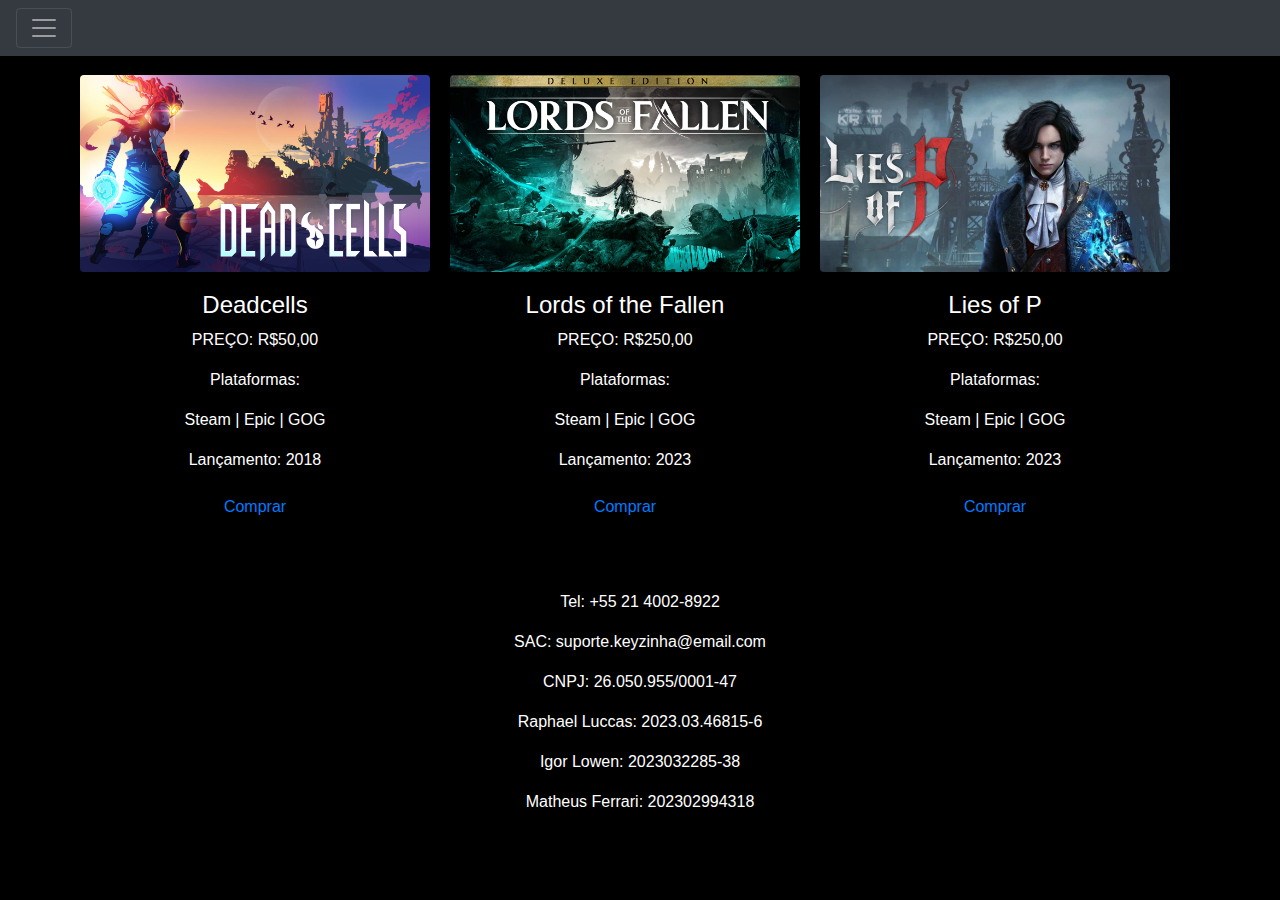
<file: source/index.html>
<!DOCTYPE html>
<html lang="en">
<head>
  <title>Página Principal</title>
  <meta charset="utf-8">
  <meta name="viewport" content="width=device-width, initial-scale=1">
  <link rel="stylesheet" href="https://cdn.jsdelivr.net/npm/bootstrap@4.6.2/dist/css/bootstrap.min.css">
  <link rel="stylesheet" href="style/style.css">
  <script src="https://cdn.jsdelivr.net/npm/jquery@3.6.4/dist/jquery.slim.min.js"></script>
  <script src="https://cdn.jsdelivr.net/npm/popper.js@1.16.1/dist/umd/popper.min.js"></script>
  <script src="https://cdn.jsdelivr.net/npm/bootstrap@4.6.2/dist/js/bootstrap.bundle.min.js"></script>
</head>

<body>

  <header>
    <div class="pos-f-t">
      <div class="collapse" id="navbarToggleExternalContent">
        <div class="bg-dark p-4">
          <img src="style/logo.png" class="rounded-circle" alt="img" width="50" hspace="10px">
          <h4 class="text-white">Keyzinha</h4>
          <a href="style/conta.html" class="text-muted" target="_blank">Sua conta |</a>
          <a href="/source/index.html" class="text-muted" target="_blank">Página Principal</a>
        </div>
      </div>
      <nav class="navbar navbar-dark bg-dark">
        <button class="navbar-toggler" type="button" data-toggle="collapse" data-target="#navbarToggleExternalContent" aria-controls="navbarToggleExternalContent" aria-expanded="false" aria-label="Toggle navigation">
          <span class="navbar-toggler-icon"></span>
        </button>
      </nav>
    </div>
  </header>

  <main>
  
    <div class="container">
      <div class="row">
        <div class="jogo1" class="text-center">
          <option value="first baseline"></option>
            <img src="style/deadcells.jpeg" class="rounded" alt="img" width="350"  hspace="10px">
              <div class="text-center">
                <div class="text-white">
                  <option value="first baseline"></option>
                  <p class="h4"> Deadcells </p>
                  <p>PREÇO: R$50,00</p>
                  <p>Plataformas:</p>
                  <p>Steam | Epic | GOG</p>
                  <p>Lançamento: 2018</p>
                  <a class="btn btn-link" href="/source/style/dead.html" target="_blank" role="button" >Comprar</a>
                </div> 
              </div>
        </div>

        <div class="jogo2">
          <option value="first baseline"></option>
            <img src="style/lords.jpeg" class="rounded"  alt="img" width="350"  hspace="10px" >
              <div class="text-center">
                <div class="text-white">
                  <option value="first baseline"></option>
                  <p class="h4"> Lords of the Fallen </p>
                  <p>PREÇO: R$250,00</p>
                  <p>Plataformas:</p>
                  <p>Steam | Epic | GOG</p>
                  <p>Lançamento: 2023</p>
                  <a class="btn btn-link" href="/source/style/lords.html" target="_blank" role="button" >Comprar</a>
                </div> 
              </div>
            </div>

        <div class="jogo3">
          <option value="first baseline"></option>
            <img src="style/lies-of-p.jpeg" class="rounded"  alt="img" width="350"  hspace="10px">
              <div class="text-center">
                <div class="text-white">
                <option value="first baseline"></option>
                <p class="h4"> Lies of P </p> 
                <p>PREÇO: R$250,00</p>
                <p>Plataformas:</p>
                <p>Steam | Epic | GOG</p>
                <p>Lançamento: 2023</p>
                <a class="btn btn-link" href="/source/style/lies.html" target="_blank" role="button" >Comprar</a>
              </div>
          </div>
        </div>
      </div>
    </div>
  </main>

  <footer>
    <div class="jumbotron text-center" style="margin-bottom:0">
    <p>Tel: +55 21 4002-8922</p>
    <p>SAC: suporte.keyzinha@email.com</p> 
    <p>CNPJ: 26.050.955/0001-47</p>
    <p>Raphael Luccas: 2023.03.46815-6</p>
    <p>Igor Lowen: 2023032285-38</p>
    <p>Matheus Ferrari: 202302994318</p>
    </div>
  </footer>

</body>
</html>
</file>
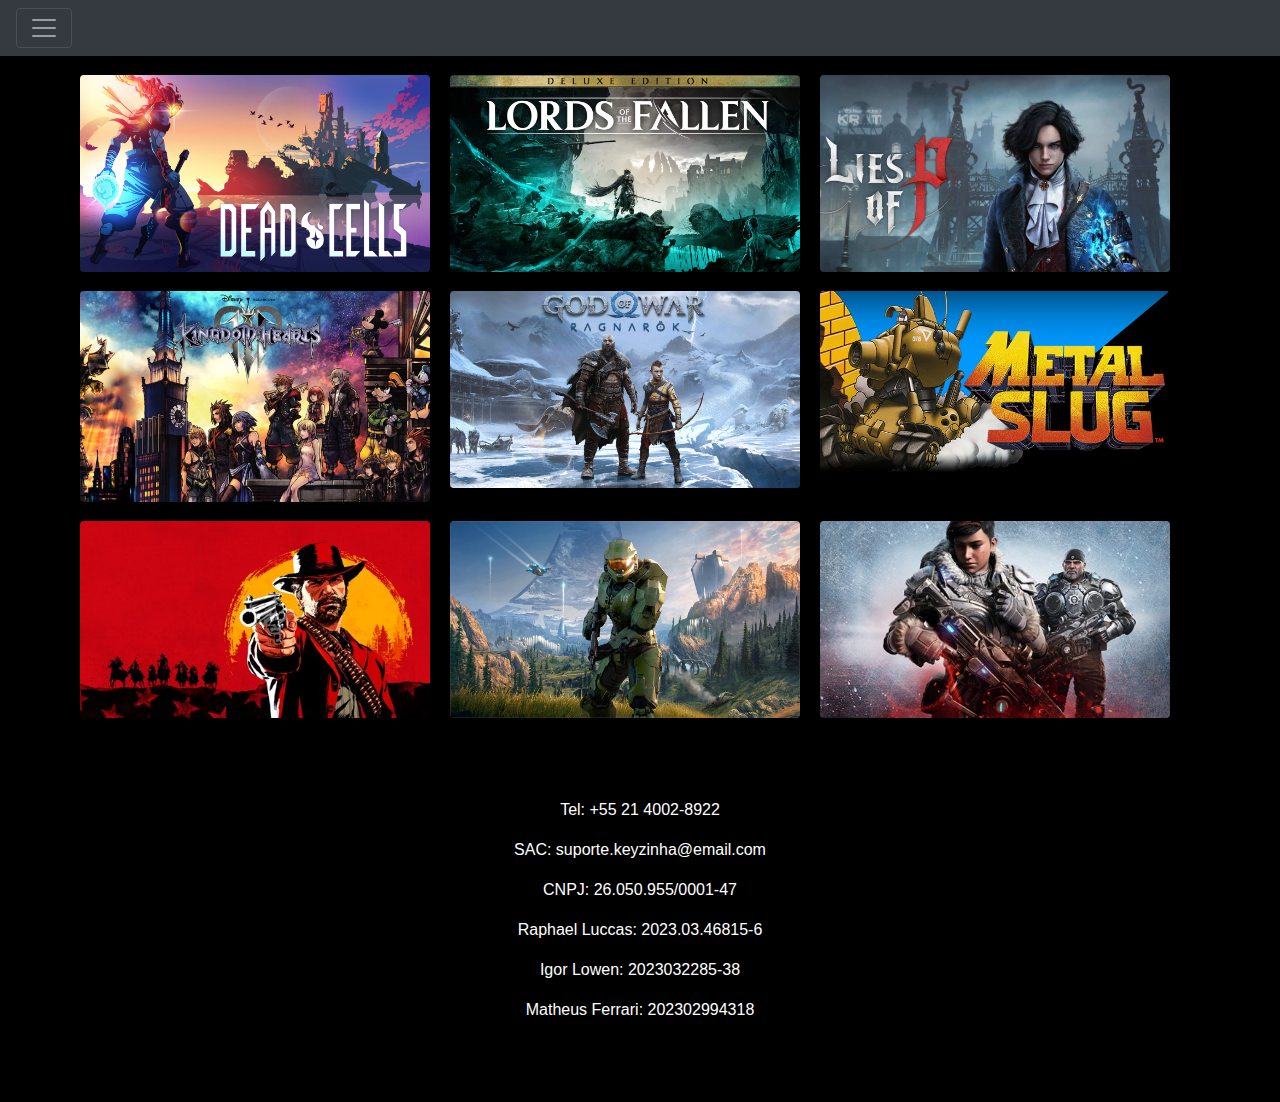
<file: source/style/conta.html>
<!DOCTYPE html>
<html lang="en">
<head>
  <title>Página Principal</title>
  <meta charset="utf-8">
  <meta name="viewport" content="width=device-width, initial-scale=1">
  <link rel="stylesheet" href="https://cdn.jsdelivr.net/npm/bootstrap@4.6.2/dist/css/bootstrap.min.css">
  <link rel="stylesheet" href="/source/style/style.css">
  <script src="https://cdn.jsdelivr.net/npm/jquery@3.6.4/dist/jquery.slim.min.js"></script>
  <script src="https://cdn.jsdelivr.net/npm/popper.js@1.16.1/dist/umd/popper.min.js"></script>
  <script src="https://cdn.jsdelivr.net/npm/bootstrap@4.6.2/dist/js/bootstrap.bundle.min.js"></script>
</head>

<body>

  <header>
    <div class="pos-f-t">
      <div class="collapse" id="navbarToggleExternalContent">
        <div class="bg-dark p-4">
          <img src="logo.png" class="rounded-circle" alt="img" width="50" hspace="10px">
          <h4 class="text-white">Keyzinha</h4>
          <a href="style/conta.html" class="text-muted" target="_blank">Sua conta |</a>
          <a href="/source/index.html" class="text-muted" target="_blank">Página Principal</a>
        </div>
      </div>
      <nav class="navbar navbar-dark bg-dark">
        <button class="navbar-toggler" type="button" data-toggle="collapse" data-target="#navbarToggleExternalContent" aria-controls="navbarToggleExternalContent" aria-expanded="false" aria-label="Toggle navigation">
          <span class="navbar-toggler-icon"></span>
        </button>
      </nav>
    </div>
  </header>

  <main>
    <div class="container">
      <div class="row">
        <div class="jogo1">
          <option value="first baseline"></option>
            <img src="deadcells.jpeg" class="rounded" alt="img" width="350"  hspace="10px">
              <div class="text-center">
                <div class="text-white">
                </div> 
              </div>
        </div>

        <div class="jogo2">
          <option value="first baseline"></option>
            <img src="lords.jpeg" class="rounded"  alt="img" width="350"  hspace="10px" >
              <div class="text-center">
                <div class="text-white">
                </div> 
              </div>
            </div>

        <div class="jogo3">
          <option value="first baseline"></option>
            <img src="lies-of-p.jpeg" class="rounded"  alt="img" width="350"  hspace="10px">
              <div class="text-center">
                <div class="text-white">
              </div>
          </div>
        </div>

        <div class="jogo4">
            <option value="first baseline"></option>
              <img src="kh3.png" class="rounded"  alt="img" width="350"  hspace="10px">
                <div class="text-center">
                  <div class="text-white">
                </div>
            </div>
          </div>

          <div class="jogo5">
            <option value="first baseline"></option>
              <img src="gowr.jpeg" class="rounded"  alt="img" width="350"  hspace="10px">
                <div class="text-center">
                  <div class="text-white">
                </div>
            </div>
          </div>

          <div class="jogo6">
            <option value="first baseline"></option>
              <img src="slug.jpeg" class="rounded"  alt="img" width="350"  hspace="10px">
                <div class="text-center">
                  <div class="text-white">
                </div>
            </div>
          </div>

          <div class="jogo7">
            <option value="first baseline"></option>
              <img src="rdr2.jpeg" class="rounded"  alt="img" width="350"  hspace="10px">
                <div class="text-center">
                  <div class="text-white">
                </div>
            </div>
          </div>

          <div class="jogo8">
            <option value="first baseline"></option>
              <img src="halo.jpeg" class="rounded"  alt="img" width="350"  hspace="10px">
                <div class="text-center">
                  <div class="text-white">
                </div>
            </div>
          </div>

          <div class="jogo9">
            <option value="first baseline"></option>
              <img src="gears.jpeg" class="rounded"  alt="img" width="350"  hspace="10px">
                <div class="text-center">
                  <div class="text-white">
                    <p> </p>
                </div>
            </div>
          </div>
      </div>
    </div>
  </main>

  <footer>
    <div class="jumbotron text-center" style="margin-bottom:0">
      <p>Tel: +55 21 4002-8922</p>
      <p>SAC: suporte.keyzinha@email.com</p> 
      <p>CNPJ: 26.050.955/0001-47</p>
      <p>Raphael Luccas: 2023.03.46815-6</p>
      <p>Igor Lowen: 2023032285-38</p>
      <p>Matheus Ferrari: 202302994318</p>
    </div>
  </footer>

</body>
</html>
</file>
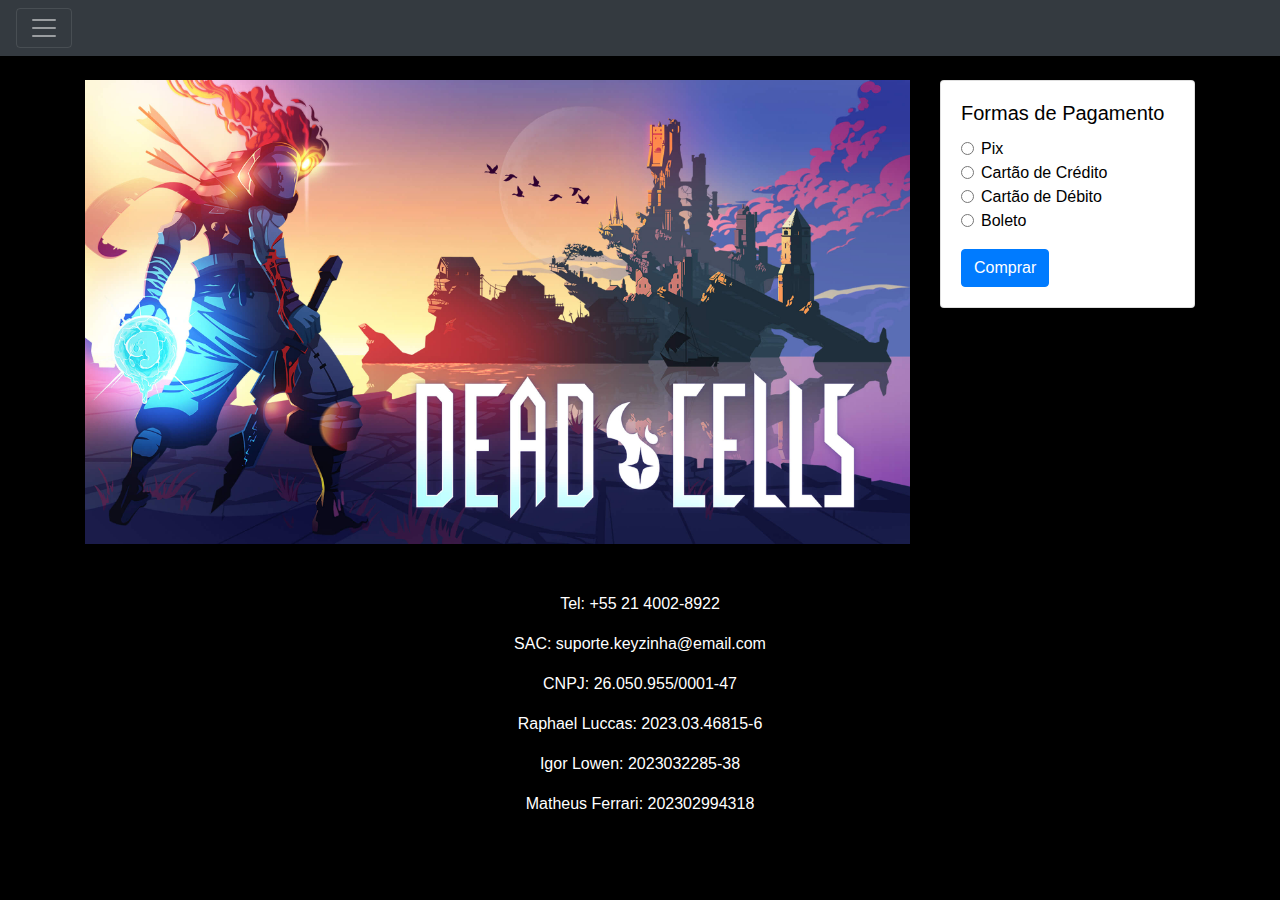
<file: source/style/dead.html>
<!DOCTYPE html>
<html lang="en">
<head>
  <title>Carrinho</title>
  <meta charset="utf-8">
  <meta name="viewport" content="width=device-width, initial-scale=1">
  <link rel="stylesheet" href="https://cdn.jsdelivr.net/npm/bootstrap@4.6.2/dist/css/bootstrap.min.css">
  <link rel="stylesheet" href="/source/style/style.css">
  <script src="https://cdn.jsdelivr.net/npm/jquery@3.6.4/dist/jquery.slim.min.js"></script>
  <script src="https://cdn.jsdelivr.net/npm/popper.js@1.16.1/dist/umd/popper.min.js"></script>
  <script src="https://cdn.jsdelivr.net/npm/bootstrap@4.6.2/dist/js/bootstrap.bundle.min.js"></script>
  <link rel="stylesheet" href="https://cdn.jsdelivr.net/npm/bootstrap@4.6.2/dist/css/bootstrap.min.css">
</head>

<body style="background-color: black;">

  <header>
    <div class="pos-f-t">
      <div class="collapse" id="navbarToggleExternalContent">
        <div class="bg-dark p-4">
          <img src="logo.png" class="rounded-circle" alt="img" width="50" hspace="10px">
          <h4 class="text-white">Keyzinha</h4>
          <a href="conta.html" class="text-muted" target="_blank">Sua conta |</a>
          <a href="/source/index.html" class="text-muted" target="_blank">Página Principal</a>
        </div>
      </div>
      <nav class="navbar navbar-dark bg-dark">
        <button class="navbar-toggler" type="button" data-toggle="collapse" data-target="#navbarToggleExternalContent" aria-controls="navbarToggleExternalContent" aria-expanded="false" aria-label="Toggle navigation">
          <span class="navbar-toggler-icon"></span>
        </button>
      </nav>
    </div>
  </header>

  <main>
  <div class="container mt-4">
    <div class="row">
      <div class="col-lg-9">
        <img src="deadcells.jpeg" id="imagemJogo" class="img-fluid" alt="Imagem do Jogo" style="max-width: 100%;" />
      </div>
      
      <div class="col-lg-3" style="color: black;">
        <div class="card">
          <div class="card-body">
            <h5 class="card-title">Formas de Pagamento</h5>

            <div class="form-check">
              <input class="form-check-input" type="radio" name="formaPagamento" id="pix">
              <label class="form-check-label" for="pix">Pix</label>
            </div>

            <div class="form-check">
              <input class="form-check-input" type="radio" name="formaPagamento" id="credito">
              <label class="form-check-label" for="credito">Cartão de Crédito</label>
            </div>

            <div class="form-check">
              <input class="form-check-input" type="radio" name="formaPagamento" id="debito">
              <label class="form-check-label" for="debito">Cartão de Débito</label>
            </div>

            <div class="form-check">
              <input class="form-check-input" type="radio" name="formaPagamento" id="boleto">
              <label class="form-check-label" for="boleto">Boleto</label>
            </div>

            <button class="btn btn-primary mt-3" onclick="finalizarCompra()">Comprar</button>

            <script>
              function finalizarCompra() {
                alert("Compra relizada, obrigado pela escolha!");
              }
              </script>

            </div>
           </div>
          </div>
        </div>
      </div>
    </div>
  </main>

  <footer>
    <div class="container p-3 my-3" style="text-align: center;">
      <p> </p>
      <p>Tel: +55 21 4002-8922</p>
      <p>SAC: suporte.keyzinha@email.com</p> 
      <p>CNPJ: 26.050.955/0001-47</p>
      <p>Raphael Luccas: 2023.03.46815-6</p>
      <p>Igor Lowen: 2023032285-38</p>
      <p>Matheus Ferrari: 202302994318</p>
    </div>
  </footer>


  <script src="https://cdn.jsdelivr.net/npm/jquery@3.6.4/dist/jquery.slim.min.js"></script>
  <script src="https://cdn.jsdelivr.net/npm/popper.js@1.16.1/dist/umd/popper.min.js"></script>
  <script src="https://cdn.jsdelivr.net/npm/bootstrap@4.6.2/dist/js/bootstrap.bundle.min.js"></script>
  
</body>
</html>
</file>
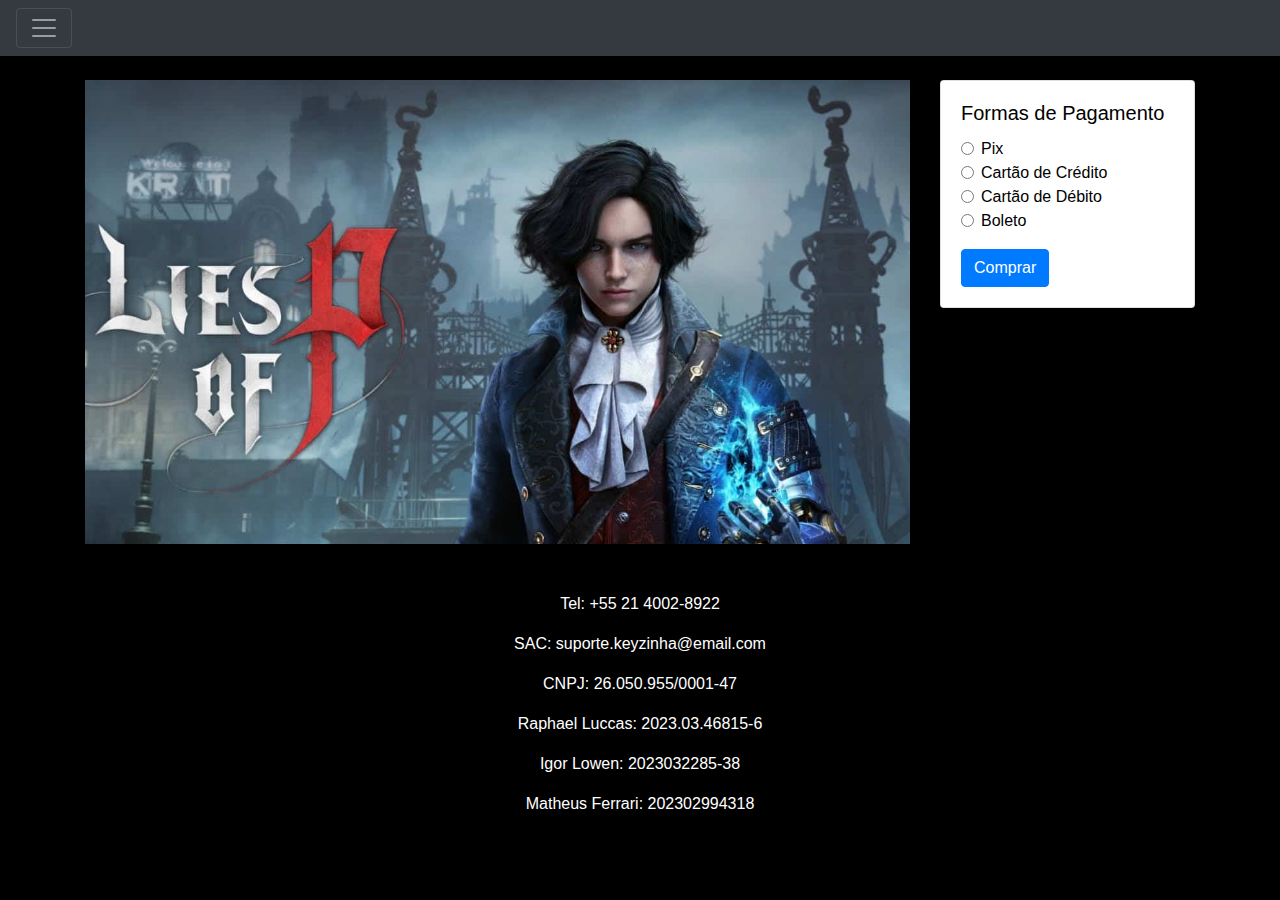
<file: source/style/lies.html>
<!DOCTYPE html>
<html lang="en">
<head>
  <title>Carrinho</title>
  <meta charset="utf-8">
  <meta name="viewport" content="width=device-width, initial-scale=1">
  <link rel="stylesheet" href="https://cdn.jsdelivr.net/npm/bootstrap@4.6.2/dist/css/bootstrap.min.css">
  <link rel="stylesheet" href="style.css">
  <script src="https://cdn.jsdelivr.net/npm/jquery@3.6.4/dist/jquery.slim.min.js"></script>
  <script src="https://cdn.jsdelivr.net/npm/popper.js@1.16.1/dist/umd/popper.min.js"></script>
  <script src="https://cdn.jsdelivr.net/npm/bootstrap@4.6.2/dist/js/bootstrap.bundle.min.js"></script>
  <link rel="stylesheet" href="https://cdn.jsdelivr.net/npm/bootstrap@4.6.2/dist/css/bootstrap.min.css">
</head>

<body style="background-color: black;">

    <header>
      <div class="pos-f-t">
        <div class="collapse" id="navbarToggleExternalContent">
          <div class="bg-dark p-4">
            <img src="logo.png" class="rounded-circle" alt="img" width="50" hspace="10px">
            <h4 class="text-white">Keyzinha</h4>
            <a href="conta.html" class="text-muted" target="_blank">Sua conta |</a>
            <a href="/source/index.html" class="text-muted" target="_blank">Página Principal</a>
          </div>
        </div>
        <nav class="navbar navbar-dark bg-dark">
          <button class="navbar-toggler" type="button" data-toggle="collapse" data-target="#navbarToggleExternalContent" aria-controls="navbarToggleExternalContent" aria-expanded="false" aria-label="Toggle navigation">
            <span class="navbar-toggler-icon"></span>
          </button>
        </nav>
      </div>
    </header>

    <main>
      <div class="container mt-4">
        <div class="row">
          <div class="col-lg-9">
            <img src="lies-of-p.jpeg" id="imagemJogo" class="img-fluid" alt="Imagem do Jogo" style="max-width: 100%;" />
          </div>
          
          <div class="col-lg-3" style="color: black;">
            <div class="card">
              <div class="card-body">
                <h5 class="card-title">Formas de Pagamento</h5>

                <div class="form-check">
                  <input class="form-check-input" type="radio" name="formaPagamento" id="pix">
                  <label class="form-check-label" for="pix">Pix</label>
                </div>

                <div class="form-check">
                  <input class="form-check-input" type="radio" name="formaPagamento" id="credito">
                  <label class="form-check-label" for="credito">Cartão de Crédito</label>
                </div>

                <div class="form-check">
                  <input class="form-check-input" type="radio" name="formaPagamento" id="debito">
                  <label class="form-check-label" for="debito">Cartão de Débito</label>
                </div>

                <div class="form-check">
                  <input class="form-check-input" type="radio" name="formaPagamento" id="boleto">
                  <label class="form-check-label" for="boleto">Boleto</label>
                </div>

                <button class="btn btn-primary mt-3" onclick="finalizarCompra()">Comprar</button>

                <script>
                  function finalizarCompra() {
                    alert("Compra relizada, obrigado pela escolha!");
                  }
                  </script>


                </div>
              </div>
            </div>
          </div>
        </div>
      </div>
    </main>

  <footer></footer>
    <div class="container p-3 my-3" style="text-align: center;">
      <p> </p>
      <p>Tel: +55 21 4002-8922</p>
      <p>SAC: suporte.keyzinha@email.com</p> 
      <p>CNPJ: 26.050.955/0001-47</p>
      <p>Raphael Luccas: 2023.03.46815-6</p>
      <p>Igor Lowen: 2023032285-38</p>
      <p>Matheus Ferrari: 202302994318</p>
    </div>
  </footer>

  <script src="https://cdn.jsdelivr.net/npm/jquery@3.6.4/dist/jquery.slim.min.js"></script>
  <script src="https://cdn.jsdelivr.net/npm/popper.js@1.16.1/dist/umd/popper.min.js"></script>
  <script src="https://cdn.jsdelivr.net/npm/bootstrap@4.6.2/dist/js/bootstrap.bundle.min.js"></script>

</body>
</html>
</file>
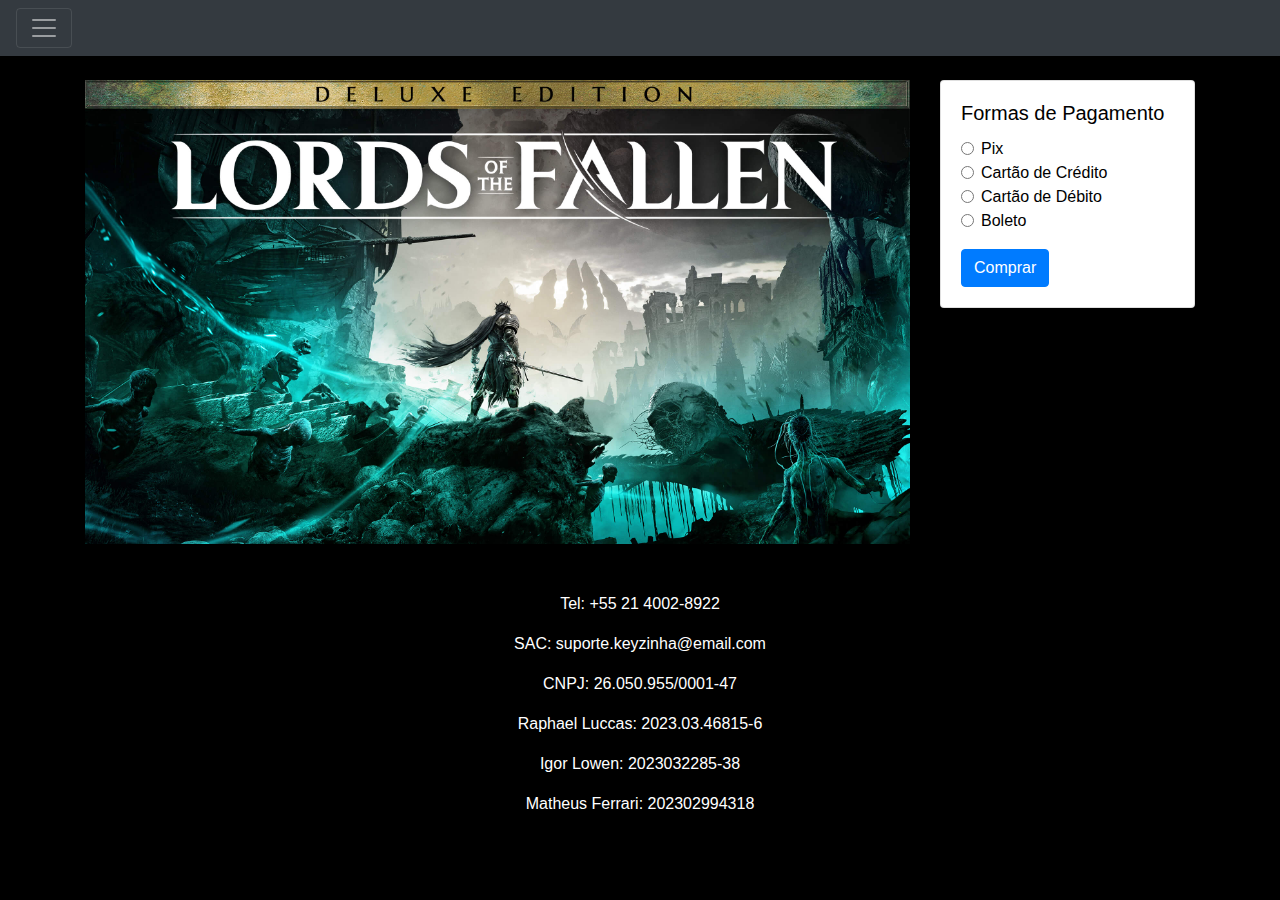
<file: source/style/lords.html>
<!DOCTYPE html>
<html lang="en">
<head>
  <title>Carrinho</title>
  <meta charset="utf-8">
  <meta name="viewport" content="width=device-width, initial-scale=1">
  <link rel="stylesheet" href="https://cdn.jsdelivr.net/npm/bootstrap@4.6.2/dist/css/bootstrap.min.css">
  <link rel="stylesheet" href="style.css">
  <script src="https://cdn.jsdelivr.net/npm/jquery@3.6.4/dist/jquery.slim.min.js"></script>
  <script src="https://cdn.jsdelivr.net/npm/popper.js@1.16.1/dist/umd/popper.min.js"></script>
  <script src="https://cdn.jsdelivr.net/npm/bootstrap@4.6.2/dist/js/bootstrap.bundle.min.js"></script>
  <link rel="stylesheet" href="https://cdn.jsdelivr.net/npm/bootstrap@4.6.2/dist/css/bootstrap.min.css">
</head>

<body style="background-color: black;">

  <header>
    <div class="pos-f-t">
      <div class="collapse" id="navbarToggleExternalContent">
        <div class="bg-dark p-4">
          <img src="logo.png" class="rounded-circle" alt="img" width="50" hspace="10px">
          <h4 class="text-white">Keyzinha</h4>
          <a href="conta.html" class="text-muted" target="_blank">Sua conta |</a>
          <a href="/source/index.html" class="text-muted" target="_blank">Página Principal</a>
        </div>
      </div>
      <nav class="navbar navbar-dark bg-dark">
        <button class="navbar-toggler" type="button" data-toggle="collapse" data-target="#navbarToggleExternalContent" aria-controls="navbarToggleExternalContent" aria-expanded="false" aria-label="Toggle navigation">
          <span class="navbar-toggler-icon"></span>
        </button>
      </nav>
    </div>
  </header>

  <main>
    <div class="container mt-4">
      <div class="row">
        <div class="col-lg-9">
          <img src="lords.jpeg" id="imagemJogo" class="img-fluid" alt="Imagem do Jogo" style="max-width: 100%;" />
        </div>
        
        <div class="col-lg-3" style="color: black;">
          <div class="card">
            <div class="card-body">
              <h5 class="card-title">Formas de Pagamento</h5>

              <div class="form-check">
                <input class="form-check-input" type="radio" name="formaPagamento" id="pix">
                <label class="form-check-label" for="pix">Pix</label>
              </div>

              <div class="form-check">
                <input class="form-check-input" type="radio" name="formaPagamento" id="credito">
                <label class="form-check-label" for="credito">Cartão de Crédito</label>
              </div>

              <div class="form-check">
                <input class="form-check-input" type="radio" name="formaPagamento" id="debito">
                <label class="form-check-label" for="debito">Cartão de Débito</label>
              </div>

              <div class="form-check">
                <input class="form-check-input" type="radio" name="formaPagamento" id="boleto">
                <label class="form-check-label" for="boleto">Boleto</label>
              </div>

              <button class="btn btn-primary mt-3" onclick="finalizarCompra()">Comprar</button>

              <script>
                function finalizarCompra() {
                  alert("Compra relizada, obrigado pela escolha!");
                }
                </script>


              </div>
            </div>
          </div>
        </div>
      </div>
    </div>
  </main>

  <footer>
    <div class="container p-3 my-3" style="text-align: center;">
      <p> </p>
      <p>Tel: +55 21 4002-8922</p>
      <p>SAC: suporte.keyzinha@email.com</p> 
      <p>CNPJ: 26.050.955/0001-47</p>
      <p>Raphael Luccas: 2023.03.46815-6</p>
      <p>Igor Lowen: 2023032285-38</p>
      <p>Matheus Ferrari: 202302994318</p>
    </div>
  </footer>
  

  <script src="https://cdn.jsdelivr.net/npm/jquery@3.6.4/dist/jquery.slim.min.js"></script>
  <script src="https://cdn.jsdelivr.net/npm/popper.js@1.16.1/dist/umd/popper.min.js"></script>
  <script src="https://cdn.jsdelivr.net/npm/bootstrap@4.6.2/dist/js/bootstrap.bundle.min.js"></script>

</body>
</html>
</file>
<file: source/style/style.css>
body {
    background-color: rgb(0, 0, 0)
}

.jumbotron {
    background-color: black;
    color: rgb(255, 255, 255);
}

.container {
    background-color: black;
    color: white;
}
</file>
